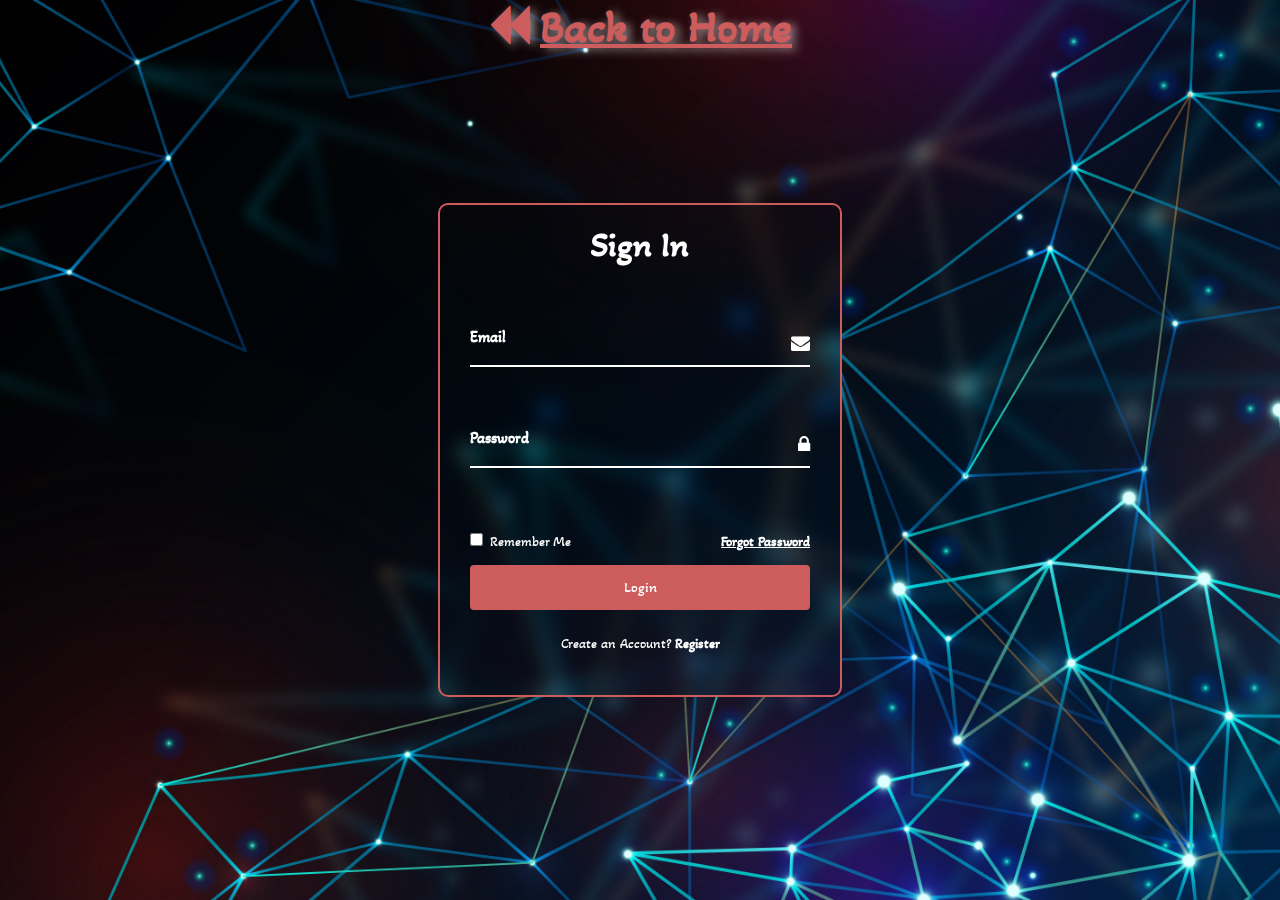
<file: login/login.html>
<!DOCTYPE html>
<html lang="en">
  <head>
    <meta charset="UTF-8" />
    <meta http-equiv="X-UA-Compatible" content="IE=edge" />
    <meta name="viewport" content="width=device-width, initial-scale=1.0" />
    <title>E-Commerce Website</title>

    <!-- //Link Font-Awesome--------------- -->
    <link
      rel="stylesheet"
      href="https://cdnjs.cloudflare.com/ajax/libs/font-awesome/4.7.0/css/font-awesome.min.css"
    />

    <!-- //Link Font--------------- -->
    <link rel="preconnect" href="https://fonts.googleapis.com" />
    <link rel="preconnect" href="https://fonts.gstatic.com" crossorigin />
    <link
      href="https://fonts.googleapis.com/css2?family=Roboto:wght@300&display=swap"
      rel="stylesheet"
    />
    <!-- // -->
    <link rel="preconnect" href="https://fonts.googleapis.com" />
    <link rel="preconnect" href="https://fonts.gstatic.com" crossorigin />
    <link
      href="https://fonts.googleapis.com/css2?family=Akaya+Kanadaka&display=swap"
      rel="stylesheet"
    />

    <!--// Image Slider link(Swiper)  -->
    <link
      rel="stylesheet"
      href="https://cdn.jsdelivr.net/npm/swiper@9/swiper-bundle.min.css"
    />

    <!-- //Link CSS---------------- -->
    <link rel="stylesheet" href="./login.css" />
  </head>

  <body>
    <div class="backhome">
      <a href="../index.html"><i class="fa fa-backward"></i>Back to Home</a>
    </div>

    <!--  -->

    <!--  -->

    <div class="login-section">
      <div class="form-box">
        <form action="">
          <h2>Sign In</h2>
          <div class="input-box">
            <span class="icon">
              <i class="fa fa-envelope"></i>
            </span>
            <input type="email" required="required">
            <label for="">Email</label>
          </div>
          <!--  -->

          <div class="input-box">
            <span class="icon">
              <i class="fa fa-lock"></i>
            </span>
            <input type="password" required="required">
            <label for="">Password</label>
          </div>
          
          <div class="remember-password">
            <label for="">
              <input type="checkbox" > Remember Me
            </label>
            <a href="#">Forgot Password</a>
          </div>
          <button class="btn">Login</button>

          <div class="create-account">
            <p>Create an Account? <a href="../regis/register.html"> Register</a></p>
          </div>
        </form>
      </div>
    </div>
  </body>
</html>
</file>
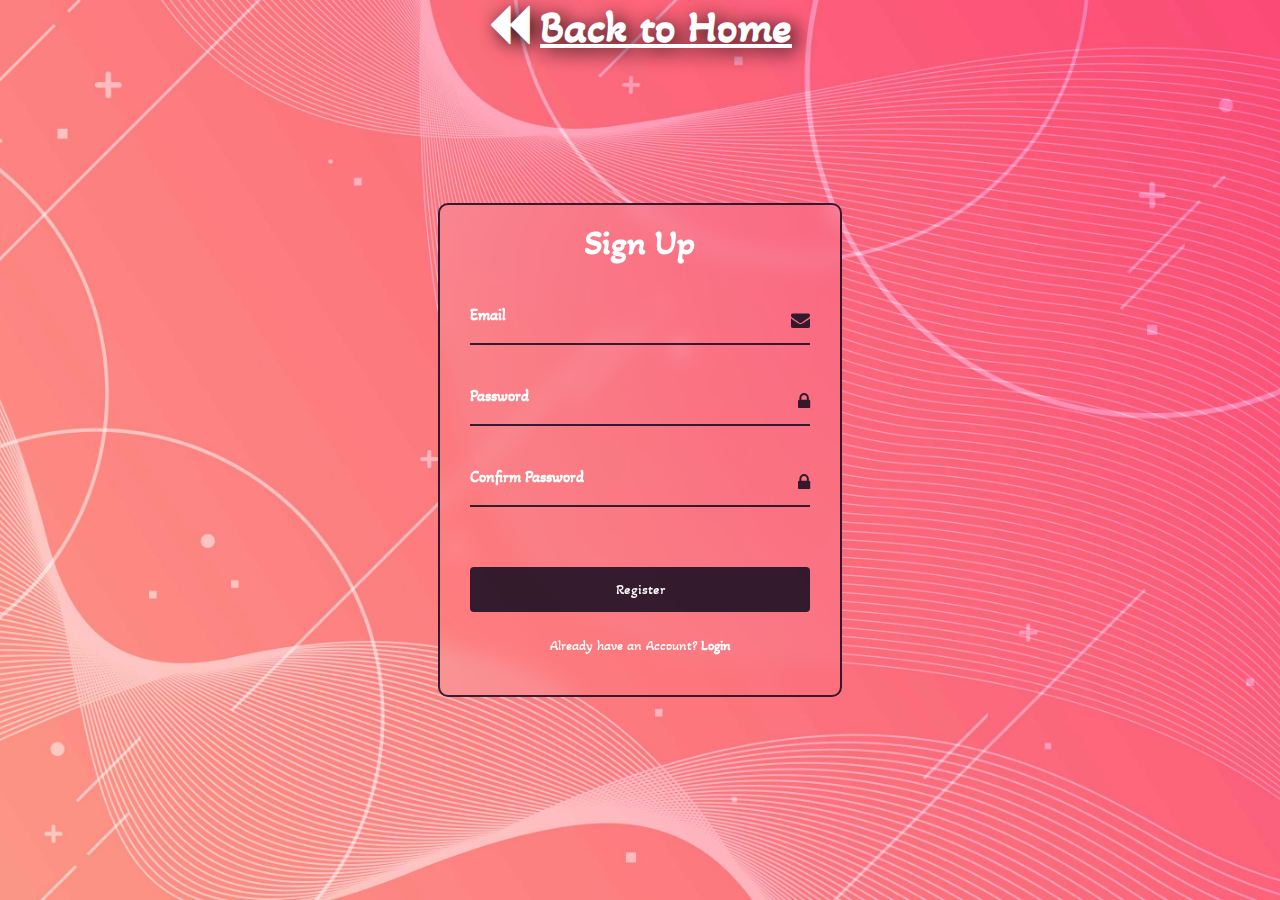
<file: regis/register.html>
<!DOCTYPE html>
<html lang="en">
  <head>
    <meta charset="UTF-8" />
    <meta http-equiv="X-UA-Compatible" content="IE=edge" />
    <meta name="viewport" content="width=device-width, initial-scale=1.0" />
    <title>E-Commerce Website</title>

    <!-- //Link Font-Awesome--------------- -->
    <link
      rel="stylesheet"
      href="https://cdnjs.cloudflare.com/ajax/libs/font-awesome/4.7.0/css/font-awesome.min.css"
    />

    <!-- //Link Font--------------- -->
    <link rel="preconnect" href="https://fonts.googleapis.com" />
    <link rel="preconnect" href="https://fonts.gstatic.com" crossorigin />
    <link
      href="https://fonts.googleapis.com/css2?family=Roboto:wght@300&display=swap"
      rel="stylesheet"
    />
    <!-- // -->
    <link rel="preconnect" href="https://fonts.googleapis.com" />
    <link rel="preconnect" href="https://fonts.gstatic.com" crossorigin />
    <link
      href="https://fonts.googleapis.com/css2?family=Akaya+Kanadaka&display=swap"
      rel="stylesheet"
    />

    <!--// Image Slider link(Swiper)  -->
    <link
      rel="stylesheet"
      href="https://cdn.jsdelivr.net/npm/swiper@9/swiper-bundle.min.css"
    />

    <!-- //Link CSS---------------- -->
    <link rel="stylesheet" href="./register.css" />
  </head>

  <body>
    <div class="backhome">
      <a href="../index.html"><i class="fa fa-backward"></i>Back to Home</a>
    </div>

    <!--  -->

    <!--  -->

    <div class="login-section">
      <div class="form-box">
        <form action="">
          <h2>Sign Up</h2>
          <div class="input-box">
            <span class="icon">
              <i class="fa fa-envelope"></i>
            </span>
            <input type="email" required="required">
            <label for="">Email</label>
          </div>
          <!--  -->

          <div class="input-box">
            <span class="icon">
              <i class="fa fa-lock"></i>
            </span>
            <input type="password" id="pswd1" required="required">
            <label for="">Password</label>
          </div>
          <div class="input-box">
            <span class="icon">
              <i class="fa fa-lock"></i>
            </span>
            <input type="password" id="pswd2" required="required">
            <label for="">Confirm Password</label>
          </div>
          
          <!-- <div class="remember-password">
            <label for="">
              <input type="checkbox" > Remember Me
            </label>
            <a href="#">Forgot Password</a>
          </div> -->
          <button class="btn" type="submit" onclick="matchPassword()">Register</button>

          <div class="create-account">
            <p>Already have an Account? <a href="../login/login.html"> Login</a></p>
          </div>
        </form>
      </div>
    </div>

    <script src="./regis.js"></script>
  </body>
</html>
</file>
<file: login/login.css>
*{
    margin: 0;
    padding: 0;
    font-family: 'Akaya Kanadaka', cursive;
    color: #fff;
}

html{
    font-size: 62.5%;
}

body{
    background: url(./back.jpg);
    background-position: center;
    background-size: cover;
    min-height: 100vh;
    width: 100%;
}
/* Back to home */
.backhome{
    display: flex;
    justify-content: center;
    align-items: center;
    color: indianred;

}
.backhome a{
    font-size: 4.5rem;
    font-weight: 700;
    text-shadow: 0.5rem 0.2rem 1rem #ffffff83;
    color: indianred;
    
}
.backhome a i{
    padding-right: 1rem;
    color: indianred;

}

.backhome a:hover{
    color:white;
}
.backhome i:hover{
    color: white;
}


/*  */

/* Form section */

.login-section{
    border: 0.2rem solid indianred;
    height: 49rem;
    width: 40rem;
    position: absolute;
    left: 50%;
    top: 50%;
    transform: translate(-50%,-50%);
    backdrop-filter: blur(1rem);
    border-radius: 1rem;
    transition: 0.5s;
}
.login-section:hover{
    box-shadow: 0 0 6rem indianred;
}

.login-section .form-box{
    position: absolute;
    display: flex;
    justify-content: center;
    align-items: center;
    height: 100%;
    width: 100%;
}

.form-box h2{
    text-align: center;
    font-size: 3.5rem;
}

.form-box .input-box{
    width: 34rem;
    height: 50%;
    border-bottom: 0.2rem solid #fff;
    margin: 8rem 0;
    position: relative;
}

.input-box label{
    position: absolute;
    top: -50%;
    left: 0;
    transform: translateY(-50%);
    font-size: 1.6rem;
    font-weight: 600;
    color: #fff;
    transition: 0.3s ease;
}

.input-box input{
    width: 100%;
    height: 100%;
    background: transparent;
    border: none;
    outline: none;
    font-size: 1.6rem;
    padding-right: 2.8rem;
    color: #fff;
    font-weight: 800;
}
.input-box .icon{
    position: absolute;
    top: -1.3rem;
    right: 0;
    font-size: 1.9rem;
}

.input-box input:focus ~ label,
.input-box input:valid ~ label{
    top: -0.5rem;
    color: indianred;
}

.remember-password{
    font-size: 1.4rem;
    font-weight: 500;
    margin: -1.5rem 0 1.5rem;
    display: flex;
    justify-content: space-between;
}

.remember-password label input{
    accent-color: indianred;
    margin-right: 0.3rem;
}
.remember-password a{
    color: #fff;
    font-weight: 600;
}
.remember-password a:hover{
    color: indianred;
    font-weight: 800;
}
.btn{
    background-color: #fff;
    width: 100%;
    height: 4.5rem;
    outline: none;
    border: none;
    border-radius: 0.4rem;
    cursor: pointer;
    color: #fff;
    background: indianred;
    box-shadow: rgba(0, 0, 0, 0.4);
    font-size: 1.5rem;
}
.btn:hover{
    color: rgba(15, 10, 29, 0.849);
    background-color: #e17c7c;
    

}
.create-account{
    font-size: 1.4rem;
    text-align: center;
    margin: 2.5rem;

}

.create-account p a{
    color: #fff;
    font-weight: 600;
    text-decoration: none;
}
.create-account p a:hover{
    color: indianred;
    font-weight: 800;
}
</file>
<file: regis/register.css>
*{
    margin: 0;
    padding: 0;
    font-family: 'Akaya Kanadaka', cursive;
    color: #fff;
}

html{
    font-size: 62.5%;
}

body{
    background: url(./back.jpg);
    background-position: center;
    background-size: cover;
    min-height: 100vh;
    width: 100%;
}

/* Back to home */
.backhome{
    display: flex;
    justify-content: center;
    align-items: center;

}
.backhome a{
    font-size: 4.5rem;
    font-weight: 700;
    text-shadow: 0.5rem 0.3rem 2rem black;
    
}
.backhome a i{
    padding-right: 1rem;
}

.backhome a:hover, i:hover{
    color:#0f0a1dd8;
}


/*  */

/* Form section */
.login-section{
    border: 0.2rem solid rgba(15, 10, 29, 0.849);
    height: 49rem;
    width: 40rem;
    position: absolute;
    left: 50%;
    top: 50%;
    transform: translate(-50%,-50%);
    backdrop-filter: blur(1rem);
    border-radius: 1rem;
    transition: 0.5s;
}
.login-section:hover{
    box-shadow: 0 0 6rem rgba(15, 10, 29, 0.849);
}

.login-section .form-box{
    position: absolute;
    display: flex;
    justify-content: center;
    align-items: center;
    height: 100%;
    width: 100%;
}

.form-box h2{
    text-align: center;
    font-size: 3.5rem;
}

.form-box .input-box{
    width: 34rem;
    height: 50%;
    border-bottom: 0.2rem solid rgba(15, 10, 29, 0.849);
    margin: 6rem 0;
    position: relative;
}

.input-box label{
    position: absolute;
    top: -50%;
    left: 0;
    transform: translateY(-50%);
    font-size: 1.6rem;
    font-weight: 600;
    color: #fff;
    transition: 0.3s ease;
}

.input-box input{
    width: 100%;
    height: 100%;
    background: transparent;
    border: none;
    outline: none;
    font-size: 1.6rem;
    padding-right: 2.8rem;
    color: #fff;
    font-weight: 800;
}
.input-box .icon i{
    position: absolute;
    top: -1.3rem;
    right: 0;
    font-size: 1.9rem;
    color: rgba(15, 10, 29, 0.849);
}

.input-box input:focus ~ label,
.input-box input:valid ~ label{
    top: -0.5rem;
    color: #2f3640;
}

.remember-password{
    font-size: 1.4rem;
    font-weight: 500;
    margin: -1.5rem 0 1.5rem;
    display: flex;
    justify-content: space-between;
}

.remember-password label input{
    accent-color: rgba(15, 10, 29, 0.849);
    margin-right: 0.3rem;
}
.remember-password a{
    color: #fff;
    font-weight: 600;
}
.remember-password a:hover{
    color: rgba(15, 10, 29, 0.849);
    font-weight: 800;
}
.btn{
    background-color: #fff;
    width: 100%;
    height: 4.5rem;
    outline: none;
    border: none;
    border-radius: 0.4rem;
    cursor: pointer;
    color: #fff;
    background: rgba(15, 10, 29, 0.849);
    box-shadow: rgba(0, 0, 0, 0.4);
    font-size: 1.5rem;
    cursor: pointer;
}
.btn:hover{
    background-color: #2f3640;
    color: indianred;
    

}
.create-account{
    font-size: 1.4rem;
    text-align: center;
    margin: 2.5rem;

}

.create-account p a{
    color: #fff;
    font-weight: 600;
    text-decoration: none;
}
.create-account p a:hover{
    color: rgba(15, 10, 29, 0.849);
    font-weight: 800;
}
</file>
